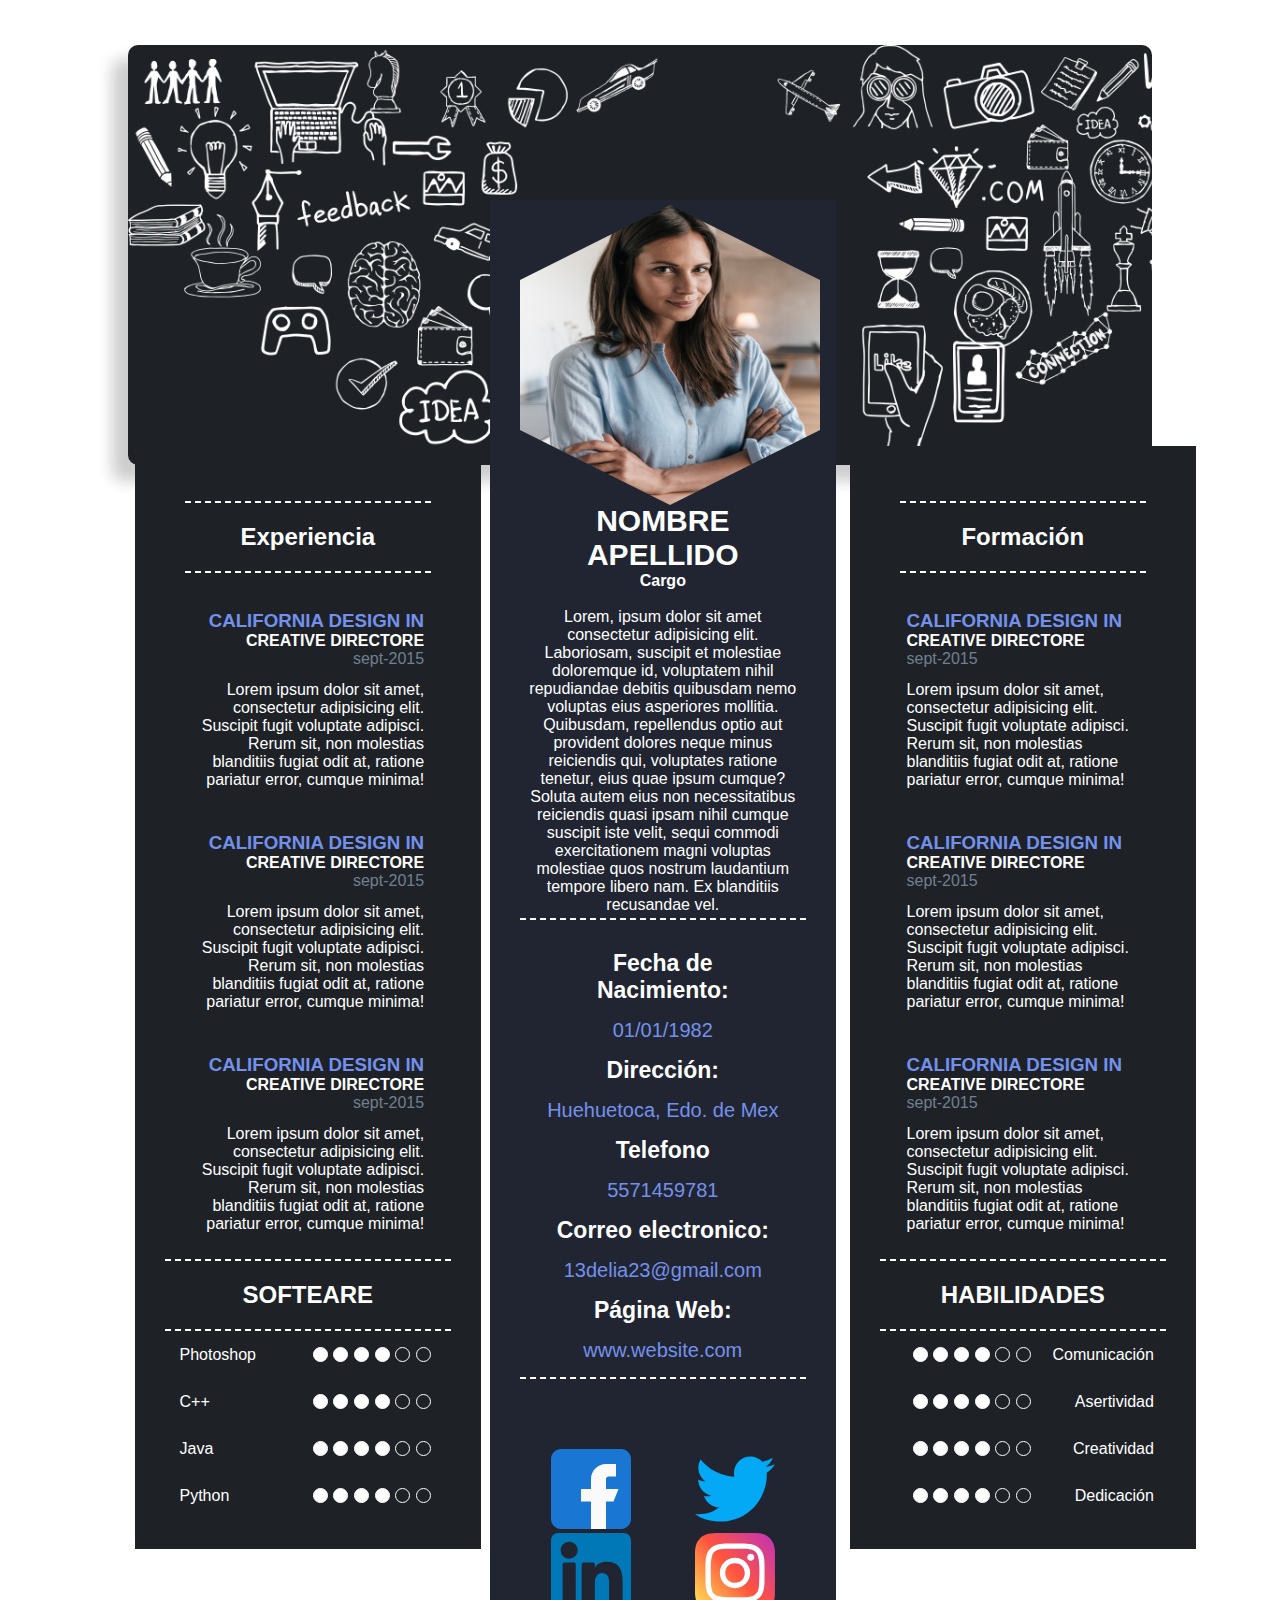
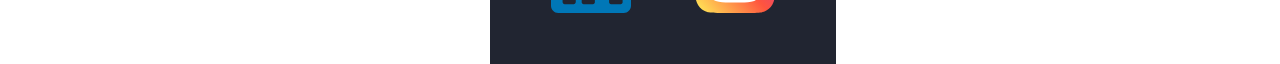
<file: html/CV.html>
<!DOCTYPE html>
<html lang="es">

<head>
    <meta charset="UTF-8">
    <meta name="viewport" content="widith=device-width" , initial-scale=1.0">
    <link rel="preconnect" href="https://fonts.gstatic.com">
    <link href="https://fonts.googleapis.com/css2?family=Bebas+Neue&family=Roboto:wght@100;400&display=swap"
        rel="stylesheet">
    <title>
        Mi CV
    </title>
    <link rel="stylesheet" href="../css/CVstyle.css">
    
</head>

<body>

    <div class="content">
        <div class="dibujitos"></div>
        <div class="left-area">
            <div class="experiencia">
                <h2>Experiencia</h2>
                <section class="title">
                    <h3>CALIFORNIA DESIGN IN</h3>
                    <h4>CREATIVE DIRECTORE</h4>
                    <p>sept-2015</p>
                </section>
                <p class="text1">Lorem ipsum dolor sit amet, consectetur adipisicing elit. Suscipit fugit voluptate
                    adipisci. Rerum sit, non molestias blanditiis fugiat odit at, ratione pariatur error, cumque minima!
                </p>
                <section class="title">
                    <h3>CALIFORNIA DESIGN IN</h3>
                    <h4>CREATIVE DIRECTORE</h4>
                    <p>sept-2015</p>
                </section>
                <p class="text1">Lorem ipsum dolor sit amet, consectetur adipisicing elit. Suscipit fugit voluptate
                    adipisci. Rerum sit, non molestias blanditiis fugiat odit at, ratione pariatur error, cumque minima!
                </p>
                <section class="title">
                    <h3>CALIFORNIA DESIGN IN</h3>
                    <h4>CREATIVE DIRECTORE</h4>
                    <p>sept-2015</p>
                </section>
                <p class="text1">Lorem ipsum dolor sit amet, consectetur adipisicing elit. Suscipit fugit voluptate
                    adipisci. Rerum sit, non molestias blanditiis fugiat odit at, ratione pariatur error, cumque minima!
                </p>
            </div>
            <div class="software">
                <h2>SOFTEARE</h2>
               
                <div class="bars">
                    <div class="Stw">
                        <p>Photoshop</p>
                        <p>C++</p>
                        <p>Java</p>
                        <p>Python</p>
                    </div>
                   
                    <div class="bar">
                            <ul class="container_bolitas">
                                <li class="container_bolita"></li>
                                <li class="container_bolita"></li>
                                <li class="container_bolita"></li>
                                <li class="container_bolita"></li>
                                <li class="container_bolita"></li>
                                <li class="container_bolita"></li>
                            </ul>
                        
                    </div>

                    <div class="bar">


                        <ul class="container_bolitas">
                            <li class="container_bolita"></li>
                            <li class="container_bolita"></li>
                            <li class="container_bolita"></li>
                            <li class="container_bolita"></li>
                            <li class="container_bolita"></li>
                            <li class="container_bolita"></li>
                        </ul>
                    </div>

                    <div class="bar">

                        <ul class="container_bolitas">
                            <li class="container_bolita"></li>
                            <li class="container_bolita"></li>
                            <li class="container_bolita"></li>
                            <li class="container_bolita"></li>
                            <li class="container_bolita"></li>
                            <li class="container_bolita"></li>
                        </ul>
                    </div>
                    <div class="bar">

                        <ul class="container_bolitas">
                            <li class="container_bolita"></li>
                            <li class="container_bolita"></li>
                            <li class="container_bolita"></li>
                            <li class="container_bolita"></li>
                            <li class="container_bolita"></li>
                            <li class="container_bolita"></li>
                        </ul>
                    </div>

                </div>
            </div>

        </div>
       
        <div class="right-area">
            <div class="formacion">
                <h2>Formación</h2>
                <section class="title">
                    <h3>CALIFORNIA DESIGN IN</h3>
                    <h4>CREATIVE DIRECTORE</h4>
                    <p>sept-2015</p>
                </section>
                <p class="text1">Lorem ipsum dolor sit amet, consectetur adipisicing elit. Suscipit fugit voluptate
                    adipisci. Rerum sit, non molestias blanditiis fugiat odit at, ratione pariatur error, cumque
                    minima!<br></p>
                <section class="title">
                    <h3>CALIFORNIA DESIGN IN</h3>
                    <h4>CREATIVE DIRECTORE</h4>
                    <p>sept-2015</p>
                </section>
                <p class="text1">Lorem ipsum dolor sit amet, consectetur adipisicing elit. Suscipit fugit voluptate
                    adipisci. Rerum sit, non molestias blanditiis fugiat odit at, ratione pariatur error, cumque
                    minima!<br></p>
                <section class="title">
                    <h3>CALIFORNIA DESIGN IN</h3>
                    <h4>CREATIVE DIRECTORE</h4>
                    <p>sept-2015</p>
                </section>
                <p class="text1">Lorem ipsum dolor sit amet, consectetur adipisicing elit. Suscipit fugit voluptate
                    adipisci. Rerum sit, non molestias blanditiis fugiat odit at, ratione pariatur error, cumque
                    minima!<br></p>
            </div>
            <div class="habilidades">
                <h2>HABILIDADES</h2>
                <div class="bars">
                    <div class="Stw">
                        <p>Comunicación</p>
                        <p>Asertividad</p>
                        <p>Creatividad</p>
                        <p>Dedicación</p>
                    </div>
                   
                    <div class="bar">
                            <ul class="container_bolitas">
                                <li class="container_bolita"></li>
                                <li class="container_bolita"></li>
                                <li class="container_bolita"></li>
                                <li class="container_bolita"></li>
                                <li class="container_bolita"></li>
                                <li class="container_bolita"></li>
                            </ul>
                        
                    </div>

                    <div class="bar">


                        <ul class="container_bolitas">
                            <li class="container_bolita"></li>
                            <li class="container_bolita"></li>
                            <li class="container_bolita"></li>
                            <li class="container_bolita"></li>
                            <li class="container_bolita"></li>
                            <li class="container_bolita"></li>
                        </ul>
                    </div>

                    <div class="bar">

                        <ul class="container_bolitas">
                            <li class="container_bolita"></li>
                            <li class="container_bolita"></li>
                            <li class="container_bolita"></li>
                            <li class="container_bolita"></li>
                            <li class="container_bolita"></li>
                            <li class="container_bolita"></li>
                        </ul>
                    </div>
                    <div class="bar">

                        <ul class="container_bolitas">
                            <li class="container_bolita"></li>
                            <li class="container_bolita"></li>
                            <li class="container_bolita"></li>
                            <li class="container_bolita"></li>
                            <li class="container_bolita"></li>
                            <li class="container_bolita"></li>
                        </ul>
                    </div>

                </div>
               
            </div>

        </div>
    </div>

    <div class="center-area">
        <div class="header">
            <img src="../img/yo.jpg">
        </div>
        <div class="info-personal">
            <h1>NOMBRE APELLIDO</h1>
            <h4>Cargo</h4>
            <p><br>Lorem, ipsum dolor sit amet consectetur adipisicing elit. Laboriosam, suscipit et molestiae
                doloremque id, voluptatem nihil repudiandae debitis quibusdam nemo voluptas eius asperiores
                mollitia. Quibusdam, repellendus optio aut provident dolores neque minus reiciendis qui, voluptates
                ratione tenetur, eius quae ipsum cumque? Soluta autem eius non necessitatibus reiciendis quasi ipsam
                nihil cumque suscipit iste velit, sequi commodi exercitationem magni voluptas molestiae quos nostrum
                laudantium tempore libero nam. Ex blanditiis recusandae vel.<br></p>
        </div>

        <div class="contacto">
            <h4>Fecha de Nacimiento:</h4>
            <p>01/01/1982</p>
            <h4>Dirección:</h4>
            <p>Huehuetoca, Edo. de Mex</p>
            <h4>Telefono</h4>
            <p>5571459781</p>
            <h4>Correo electronico:</h4>
            <p>13delia23@gmail.com</p>
            <h4>Página Web:</h4>
            <p>www.website.com</p>
        </div>
        <div class="Redes">
            <a href="http://www.facebook.com/deli.nallely" target="_blank"><img
                    src="../img/svg/003-facebook.svg"
                    width=80 height=80 /></a>

            <a href="http://twitter.com/nallely_delia" target="_blank"><img
                    src="../img/svg/001-gorjeo.svg"
                    width=80 height=80  /></a>

            <a href="http://www.linkedin.com/in/delia-nallely-de-lira-bernal-7833021a4" target="_blank"><img
                    src="../img/svg/linkedin.svg"
                    width=80 height=80 /></a>
           <a href="URL_DE_TU_PERFIL_INSTAGRAM" target="_blank"><img src="../img/svg/002-instagram.svg" width="80" height="80">
        </div>
    </div>
        
        
    

    

         
    
    

</body>

</html>
</file>
<file: css/CVstyle.css>
*{
    margin: 0;
    padding: 0;
    box-sizing: border-box;
}

body{
    font-family: 'open sans', sans-serif;

    }


.header img{
    width: 300px;
    height: 300px;
    display: block;
    clip-path:polygon(50% 0%, 100% 25%, 100% 75%, 50% 100%, 0% 75%, 0% 25%);
    /*border-radius: 300px;*/
    position:absolute;
    top:5px;
    left:auto;
    cursor: pointer;
    user-select: none;
    box-shadow: 3px 3px 10px rgba(0, 0, 0, .5);
    transition: .5s;
    /*filter: grayscale(100%);*/
}

.dibujitos{
    background-image: url("../img/complete.png");
    background-size: cover;
    grid-column: 1/-1;
    grid-row: 1;
}
.content{
  background-color:#1e2227 ;
  color: white;
  margin: 5vh 10%;
  display: grid;
  grid-template-rows: 420px 1fr;
  grid-template-columns: 1fr 1fr 1fr;
  grid-auto-flow: column;
  border-radius: 10px;
  box-shadow: -15px 15px 15px 1px rgba(0, 0, 0, .2);
}
.left-area h2{
    border-bottom: 2px dashed white;
    border-top: 2px dashed white;
    color: white;
    padding: 20px;
}

.experiencia{
    margin-top: 5px;
    padding: 20px; 
}

.title{
    margin-top: 30px;
    padding: 6.5px;
    text-align: right;
}
.title h3{
    color: rgb(115, 145, 236);
}
.title p{
    color: slategray;
}

.text1{
    padding: 6.5px;
    text-align: right;
}

.left-area{
   position: absolute;
   width: 27%;
   top: 446px;
   left: 135px;
   background-color:#1e2227; 
   padding: 30px;
   text-align: center;
   color:white;
    
}
.bars{
    position: relative;
}
.Stw{
    position: absolute;
    text-align: left;
}
.Stw p{
    padding: 14.5px;
}
.bar{
    display: flex;
    margin-left: 115px;
    
}
ul{
    display: block;
    list-style-type: disc;
    margin-block-start: 1em;
    margin-block-end: 1em;
    margin-inline-start: 0px;
    margin-inline-end: 0px;
    padding-inline-start: 30px;
}

ul.container_bolitas{
    width: 12vw;
    display: flex;
    justify-content: space-around;

}
ul.container_bolitas li:nth-child(-n + 4){
    background-color: white;
}

.container_bolita{
    list-style: none;
    border: 1px solid white;
    height: 15px;
    width: 15px;
    border-radius: 50%;
}

li{
    display: list-item;
    text-align: -webkit-match-parent;
}

.center-area .info-personal{
    margin-top: 270px;

}
.info-personal{
    border-bottom: 2px dashed white;
    color: white;
    padding: 4px;
}
.info-personal h1{
    font-size: 30px;
}
.info-personal p{
    text-align: center;
}
.contacto{
    padding: 15px;
    border-bottom: 2px dashed white;
    color: white;
    font-size: 20px;
}

.contacto p{
    color: rgb(115, 145, 236);
}

.contacto h4{
    padding: 15px;
    color: white;
    font-size: 23px;
}



.center-area{
    /*width: 26%;
    margin: 0 auto;
    background-color: rgb(43, 55, 77);
    top: 200px;
    left:850px;
    text-align: center;*/
    position: absolute;
    width: 27%;
    top: 200px;
    left:490px;
    margin: 0 auto;
    background-color: rgb(33, 37, 49);
    padding: 30px;
    text-align: center;
}
.Redes{
    height: 185px;
    margin-top: 70px;
}

.Redes a{
   padding: 30px;
}
.formacion{
    margin-top: 5px;
    padding: 20px; 
}

.formacion .title{
    padding: 6.5px;
    text-align: left;
}

.formacion .text1{
    padding: 6.5px;
    text-align: left;
}

.habilidades .bars .bar{
    display: flex;
    margin-left: 0px;
    
}
.habilidades .bars .Stw{
    position: absolute;
    text-align: right;
    margin-left: 158px;
}

.right-area{
   position: absolute;
   width: 27%;
   top: 446px;
   left:850px;
   background-color: #1e2227;
   padding: 30px;
   text-align: center;
   color:white;
}
.right-area h2{
    border-bottom: 2px dashed white;
    border-top: 2px dashed white;
    color: white;
    padding: 20px;
}
</file>
